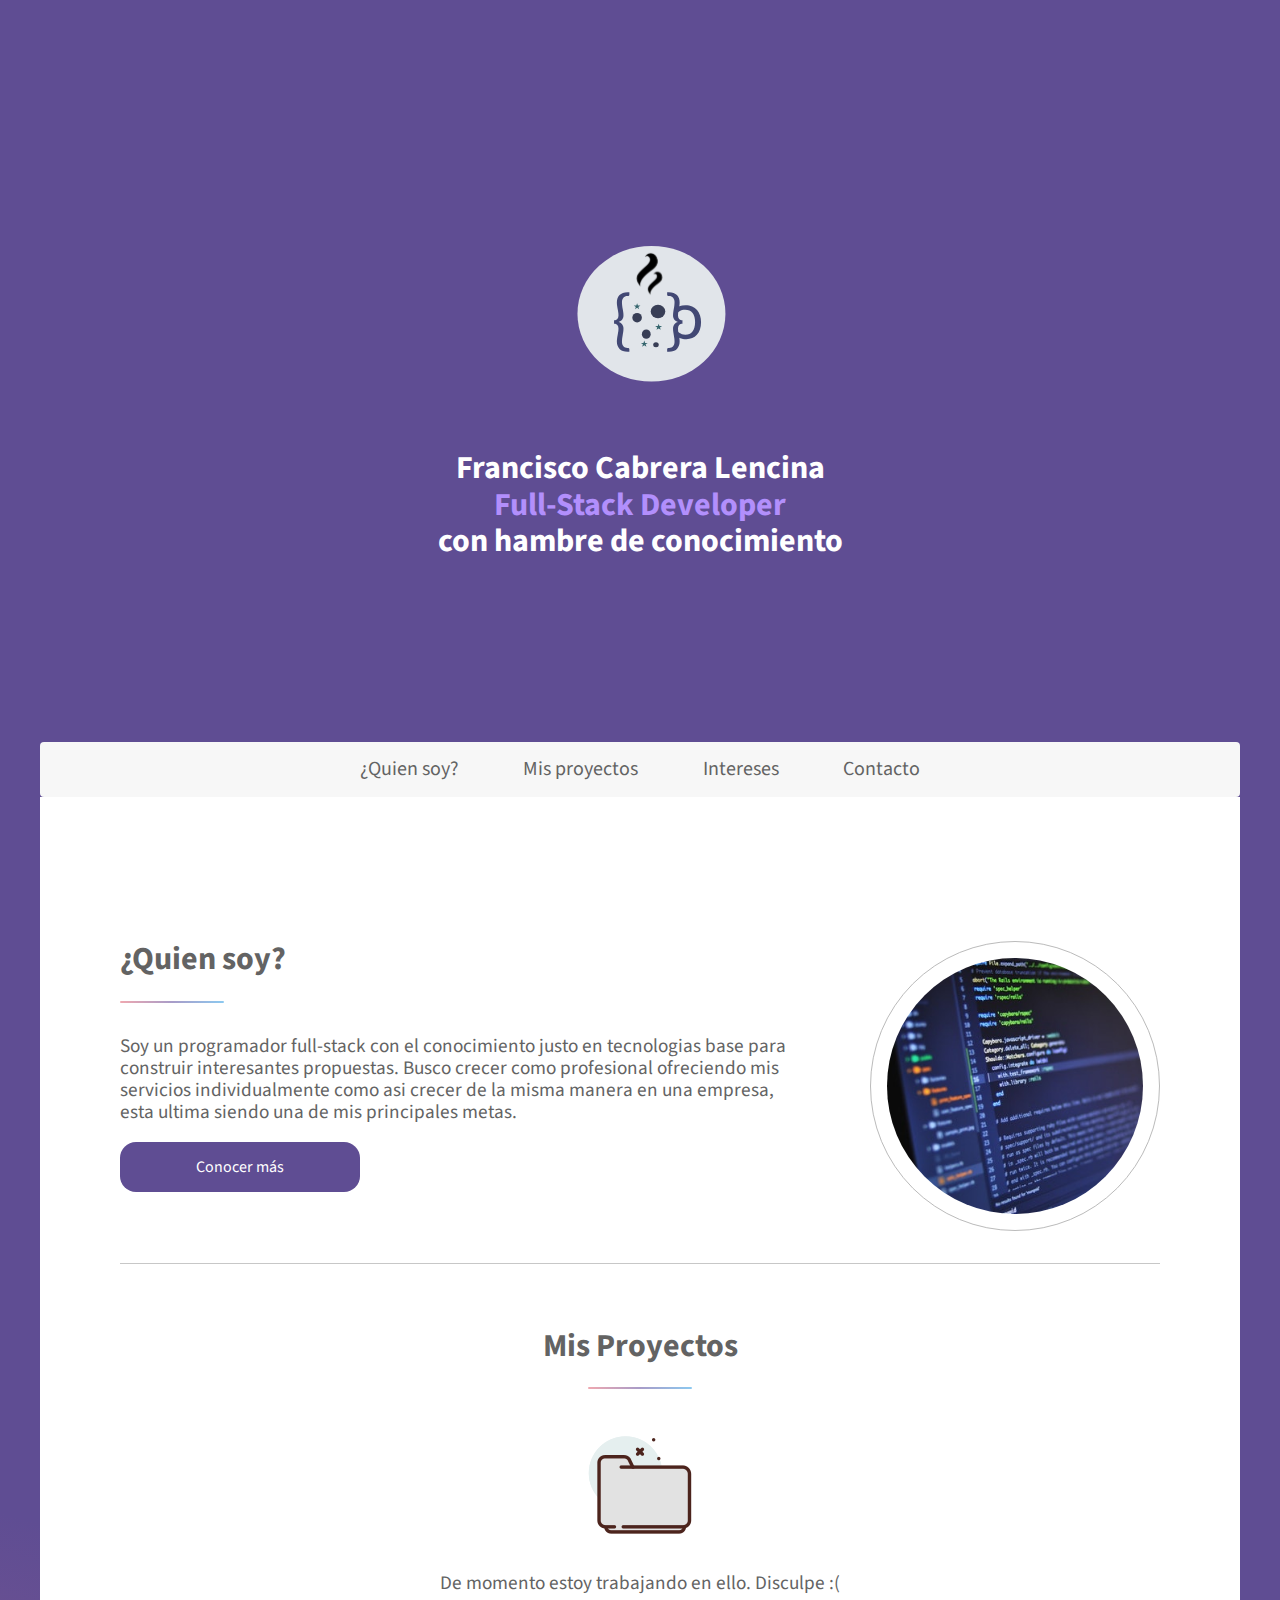
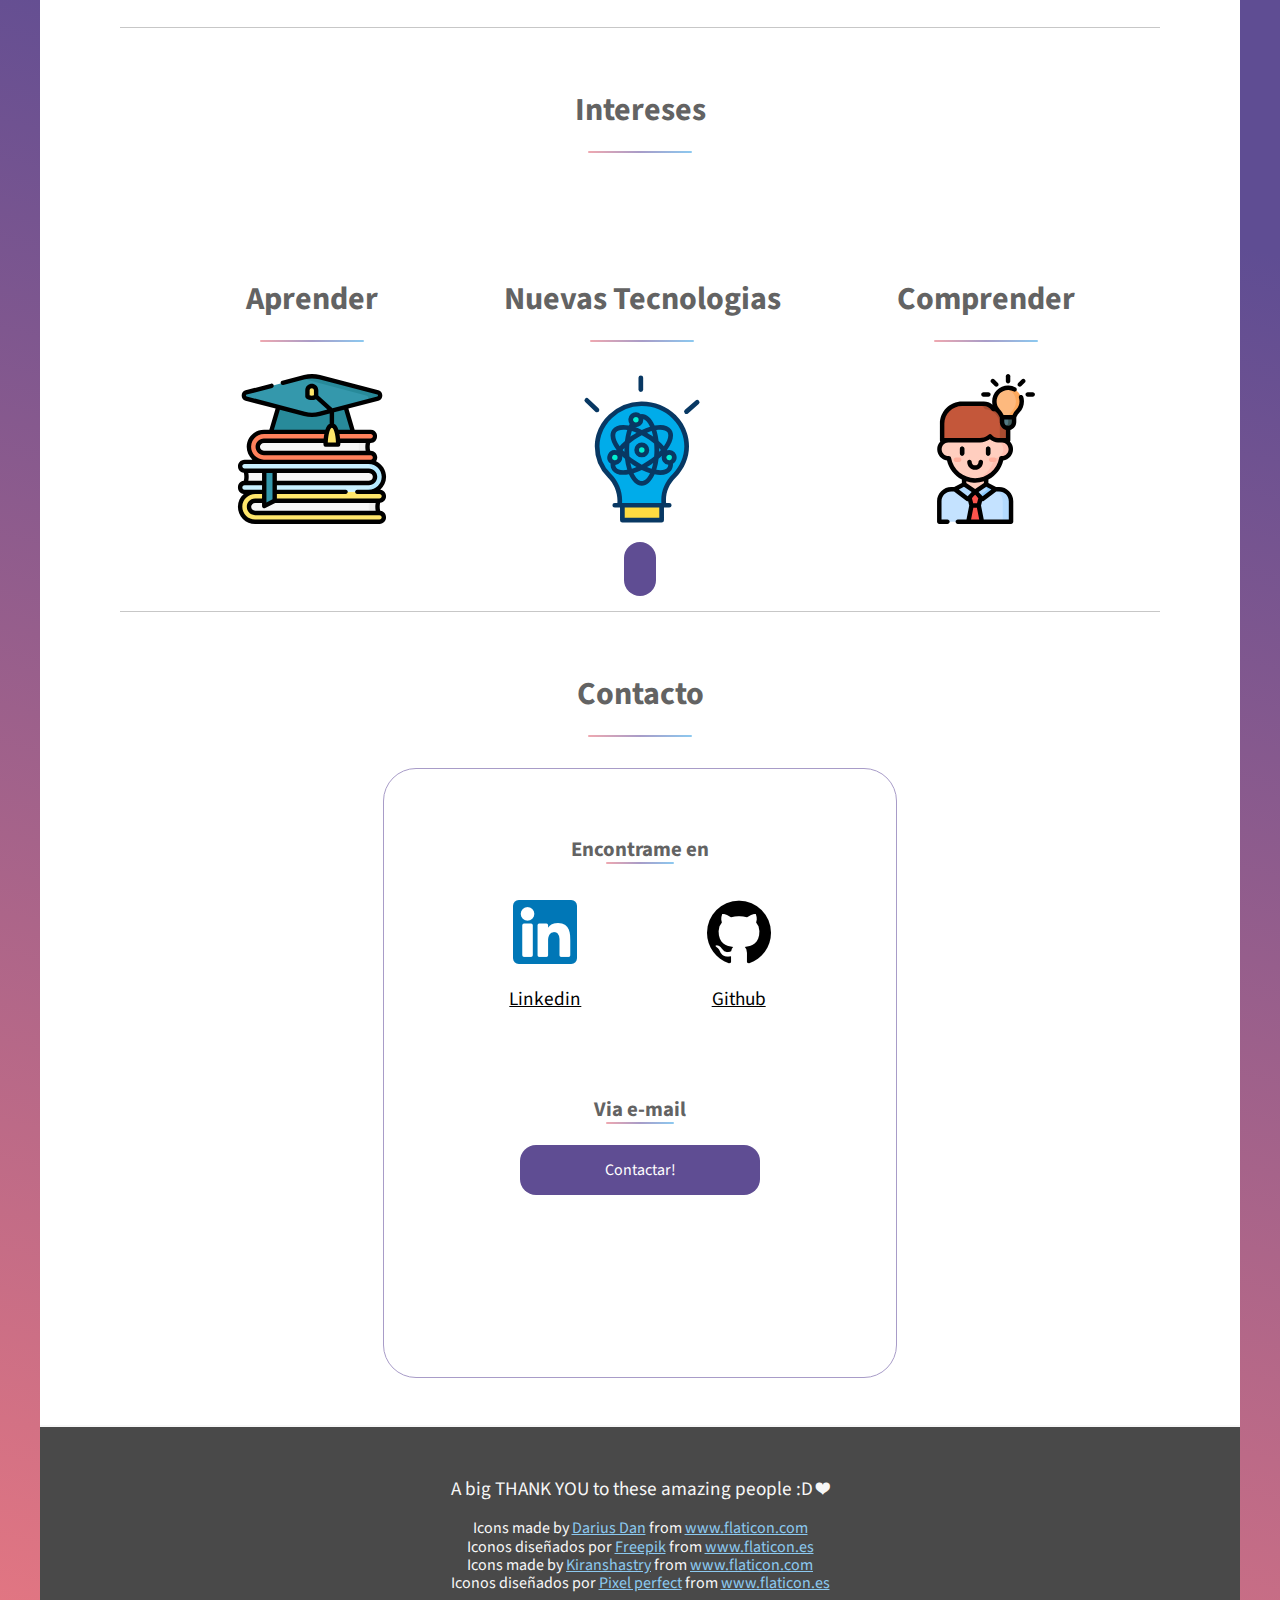
<file: index.html>
<!DOCTYPE html>
<html lang="en">

<head>
    <meta charset="UTF-8">
    <meta http-equiv="X-UA-Compatible" content="IE=edge">
    <meta name="viewport" content="width=device-width, initial-scale=1.0">
    <!-- CSS -->
    <link rel="stylesheet" href="Styles/styles.css">

    <!-- Normalize.css -->
    <link rel="stylesheet" href="Styles/normalize.css">

    <!-- Font -->
    <link rel="preconnect" href="https://fonts.gstatic.com">
    <link href="https://fonts.googleapis.com/css2?family=Source+Sans+Pro:ital,wght@0,200;0,400;1,200&display=swap"
        rel="stylesheet">

    <!-- Font Awesome -->
    <link rel="stylesheet" href="https://pro.fontawesome.com/releases/v5.10.0/css/all.css" integrity="sha384-AYmEC3Yw5cVb3ZcuHtOA93w35dYTsvhLPVnYs9eStHfGJvOvKxVfELGroGkvsg+p" crossorigin="anonymous" />

    <!-- Animate.css -->
    <link rel="stylesheet" href="https://cdnjs.cloudflare.com/ajax/libs/animate.css/3.7.2/animate.min.css"/>
    <link rel="stylesheet" href="https://cdnjs.cloudflare.com/ajax/libs/animate.css/4.1.1/animate.min.css"/>

    <title>Portfolio</title>
</head>

<body>
    <!-- Header -->
    <div class="wrapper">
            <div class="desplegable">
                <img id="menu" class="menu" src="img/menu.png" alt="menu">
                <nav id="asideNav" class="aside-nav">
                        <li><a href="#section1">¿Quien soy?</a></li>
                        <li><a href="#section2">Mis proyectos</a></li>
                        <li><a href="#section3">Intereses</a></li>
                        <li><a href="#section4">Contacto</a></li>
                </nav>
            </div>
        <div class="header">
            <span class="header-logo">
                <img src="img/logo-personal.svg" alt="">
            </span>
            <h1>Francisco Cabrera Lencina <br> <span style="color: #b28ffc;">Full-Stack Developer</span> <br> con hambre de
                conocimiento</h1>
        </div>

        <!-- Sections -->
        <nav id="nav">
            <ul>
                <li><a href="#section1">¿Quien soy?</a></li>
                <li><a href="#section2">Mis proyectos</a></li>
                <li><a href="#section3">Intereses</a></li>
                <li><a href="#section4">Contacto</a></li>
            </ul>
        </nav>

        <!-- Section 1 -->
        <div class="sections-container">
            <div id="section1" class="intro">
                <div class="content">
                    <h2>¿Quien soy?</h2>
                    <p>Soy un programador full-stack con el conocimiento justo en tecnologias base para construir
                        interesantes propuestas. Busco crecer como profesional ofreciendo mis servicios individualmente
                        como asi crecer de la misma manera en una empresa, esta ultima siendo una de mis principales
                        metas.</p>
                    <a href="more.html"><button class="button">Conocer más</button></a>
                </div>
                <span class="section-img">
                    <img src="img/section1-img.jpg" alt="img">
                </span>
            </div>

            <!-- Section 2 -->
            <div id="section2" class="main">
                <h2>Mis Proyectos</h2>
                <span>
                    <img src="img/empty-folder.png" alt="empty-folder">
                    <p>De momento estoy trabajando en ello. Disculpe :(</p>
                </span>
            </div>


            <!-- Section 3 -->
            <div id="section3" class="main">
                <h2>Intereses</h2>
                <div class="cono-content">
                    <div class="cards">
                        <h2>Aprender</h2>
                        <span>
                            <img src="img/conocimiento.svg" alt="">
                        </span>
                        <p class="overlay animated fadeIn">Mi objetivo en todos mis proyectos es <b>aprender</b> creo feacientemente
                            que no hay mejor maestro que el error, es cuando crezco como desarrollador motivandome a
                            seguir cumpliendo mis objetivos y metas a la vez que establecer nuevas.</p>
                    </div>
                    <div class="cards">
                        <h2>Nuevas Tecnologias</h2>
                        <span>
                            <img src="img/nuevas-tecnologias.svg" alt="">
                        </span>
                        <p class="overlay animated fadeIn">Dedico una parte de mi tiempo a investigar y aprender nuevas tecnologias
                            con el fin de poder incorporarlas a futuros proyectos pudiendo asi mejorar la calidad,
                            performance y mantenimiento de los mismos.</p>
                    </div>
                    <div class="cards">
                        <h2>Comprender</h2>
                        <span>
                            <img src="img/comprender.svg" alt="">
                        </span>
                        <p class="overlay animated fadeIn">A la hora de desarrollar <i>(solo o en equipo)</i> me enfoco mucho en el
                            que, como y porque de las tareas que llevo a cabo, quiero comprender en la medida de lo
                            posible todo lo que tenga que ver con el mundo laboral que me rodea para en un todo, <b>ser
                                mejor compañero y desarollador.</b></p>
                    </div>
                </div>
               <i id="showMore" class="fas fa-chevron-down button"></i>
            </div>

            <!-- Section 4 -->
            <div id="section4" class="main">
                <h2>Contacto</h2>
                <div class="contact-flex">
                    <div class="contact-info">
                        <h3>Encontrame en</h3>
                        <div class="contact-container">
                            <div class="contact-links">
                                <span>
                                    <img src="img/linkedin.png" alt="linkedin-ico">
                                </span>
                                <p><a href="https://linkedin.com/in/francisco-cabrera-lencina-57547a20b">Linkedin</a></p>
                            </div>
                            <div class="contact-links">
                                <span>
                                    <img src="img/github.png" alt="github-ico">
                                </span>
                                <p><a href="https://github.com/FranDevv">Github</a></p>
                            </div>
                        </div>
                        <h3>Via e-mail</h3>
                        <a href="mailto:frandevcontacto@gmail.com?subject=Hello"><button class="contact-button"><i
                                    class="far fa-envelope"></i>Contactar!</button></a>
                    </div>
                </div>
            </div>
        </div>

        <!-- Footer -->
        <footer class="footer-container">
            <p>A big THANK YOU to these amazing people :D ❤</p>
            <div class="support footer">
                <div>Icons made by <a href="https://www.flaticon.com/authors/darius-dan" title="Darius Dan">Darius
                        Dan</a>
                    from <a href="https://www.flaticon.com/" title="Flaticon">www.flaticon.com</a>
                </div>
                <div>Iconos diseñados por <a href="https://www.freepik.com" title="Freepik">Freepik</a> from <a
                        href="https://www.flaticon.es/" title="Flaticon">www.flaticon.es</a>
                </div>
                <div>Icons made by <a href="" title="Kiranshastry">Kiranshastry</a> from <a
                        href="https://www.flaticon.com/" title="Flaticon">www.flaticon.com</a>
                </div>
                <div>Iconos diseñados por <a href="https://www.flaticon.es/autores/pixel-perfect"
                        title="Pixel perfect">Pixel
                        perfect</a> from <a href="https://www.flaticon.es/" title="Flaticon">www.flaticon.es</a>
                </div>
            </div>
        </footer>
    </div>
    <script src="js/scroll.js"></script>
    <script src="js/main.js"></script>
</body>

</html>
</file>
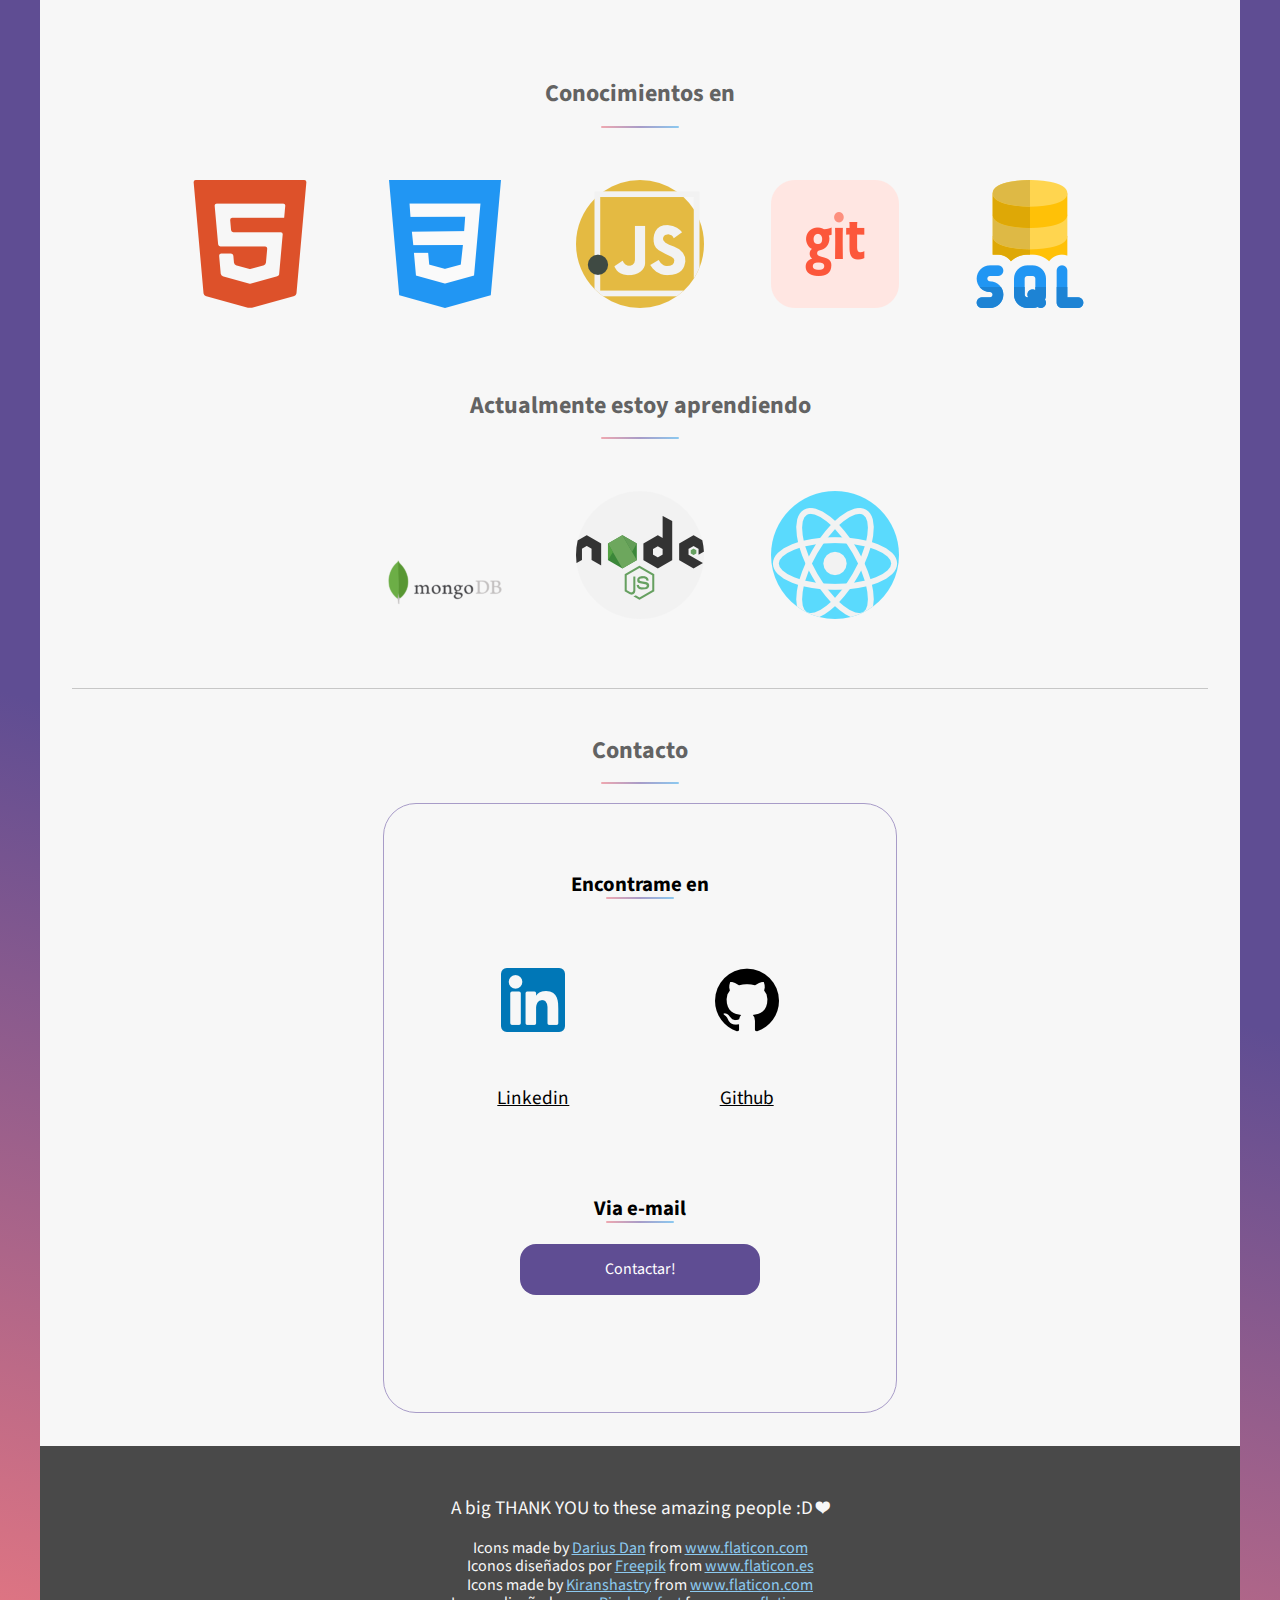
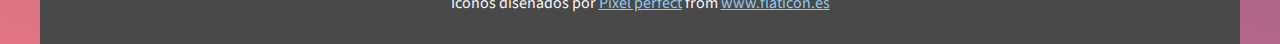
<file: more.html>
<!DOCTYPE html>
<html lang="en">
    <head>
        <meta charset="UTF-8">
        <meta http-equiv="X-UA-Compatible" content="IE=edge">
        <meta name="viewport" content="width=device-width, initial-scale=1.0">
        <!-- CSS -->
        <link rel="stylesheet" href="Styles/styles.css">
    
        <!-- Normalize.css -->
        <link rel="stylesheet" href="Styles/normalize.css">
    
        <!-- Font -->
        <link rel="preconnect" href="https://fonts.gstatic.com">
        <link href="https://fonts.googleapis.com/css2?family=Source+Sans+Pro:ital,wght@0,200;0,400;1,200&display=swap"
            rel="stylesheet">
    
        <!-- Font Awesome -->
        <link rel="stylesheet" href="https://pro.fontawesome.com/releases/v5.10.0/css/all.css" integrity="sha384-AYmEC3Yw5cVb3ZcuHtOA93w35dYTsvhLPVnYs9eStHfGJvOvKxVfELGroGkvsg+p" crossorigin="anonymous" />
    
        <!-- Animate.css -->
        <link rel="stylesheet" href="https://cdnjs.cloudflare.com/ajax/libs/animate.css/3.7.2/animate.min.css"/>
        <link rel="stylesheet" href="https://cdnjs.cloudflare.com/ajax/libs/animate.css/4.1.1/animate.min.css"/>
    
        <title>Portfolio</title>
    </head>
<body>
    <div class="wrapper">
        <div class="more-info-container">
            <h2>Conocimientos en</h2>
            <span><img src="img/html5.png" alt="HTML"></span>
            <span><img src="img/css-3.png" alt="CSS"></span>
            <span><img src="img/javascript.png" alt="JS"></span>
            <span><img src="img/git.png" alt="git"></span>
            <span><img src="img/sql-server.png" alt="sql"></span>

            <h2>Actualmente estoy aprendiendo</h2>
            <span><img src="img/mongodb_logo_icon_170944.png" alt="mongo"></span>
            <span><img src="img/nodejs.png" alt="Node"></span>
            <span><img src="img/react.png" alt="react"></span>

            <div id="section4" class="main">
                <h2>Contacto</h2>
                <div class="contact-flex">
                    <div class="contact-info">
                        <h3>Encontrame en</h3>
                        <div class="contact-container">
                            <div class="contact-links">
                                <span>
                                    <img src="img/linkedin.png" alt="linkedin-ico">
                                </span>
                                <p><a href="https://linkedin.com/in/francisco-cabrera-lencina-57547a20b">Linkedin</a></p>
                            </div>
                            <div class="contact-links">
                                <span>
                                    <img src="img/github.png" alt="github-ico">
                                </span>
                                <p><a href="https://github.com/FranDevv">Github</a></p>
                            </div>
                        </div>
                        <h3>Via e-mail</h3>
                        <a href="mailto:frandevcontacto@gmail.com?subject=Hello"><button class="contact-button"><i
                                    class="far fa-envelope"></i>Contactar!</button></a>
                    </div>
                </div>
            </div>
        </div>
        <footer class="footer-container">
            <p>A big THANK YOU to these amazing people :D ❤</p>
            <div class="support footer">
                <div>Icons made by <a href="https://www.flaticon.com/authors/darius-dan" title="Darius Dan">Darius
                        Dan</a>
                    from <a href="https://www.flaticon.com/" title="Flaticon">www.flaticon.com</a>
                </div>
                <div>Iconos diseñados por <a href="https://www.freepik.com" title="Freepik">Freepik</a> from <a
                        href="https://www.flaticon.es/" title="Flaticon">www.flaticon.es</a>
                </div>
                <div>Icons made by <a href="" title="Kiranshastry">Kiranshastry</a> from <a
                        href="https://www.flaticon.com/" title="Flaticon">www.flaticon.com</a>
                </div>
                <div>Iconos diseñados por <a href="https://www.flaticon.es/autores/pixel-perfect"
                        title="Pixel perfect">Pixel
                        perfect</a> from <a href="https://www.flaticon.es/" title="Flaticon">www.flaticon.es</a>
                </div>
            </div>
        </footer>
    </div>
</body>
</html>
</file>
<file: Styles/styles.css>
/* Globales */
html{
    scroll-behavior: smooth;
}

body{
    font-family: 'Source Sans Pro', sans-serif;
    background: rgb(95,77,147);
    background: linear-gradient(195deg, rgba(95,77,147,1) 52%, rgba(227,118,130,1) 100%) no-repeat;
}

a{
    color: #636363;
    text-decoration: none;
}

button{
    border: none;
    background: none;
}

p{
    font-size: 1.20em;
}

.button, .contact-button{
    transition: 0.5s ease-in;
}
/* Header */
.wrapper{
    width: 85em;
    margin: 0 auto;
}

/* Aside-nav */

.menu{
    position: fixed;
    top: 1em;
    right: 1em;
    background: #f7f7f7;
    padding: 0.5em;
    border-radius: 1em;
    display: none;
}

.aside-nav{
    position: fixed;
    top: 0;
    right: 0;
    height: 100%;
    background: #f7f7f7;
    display: flex;
    flex-direction: column;
    justify-content: space-evenly;
    align-items: center;
    box-shadow: 0 0 6px rgba(0, 0, 0, .5);
    transition: transform .3s ease-in-out;
    transform: translate(110%);
}

.aside-nav a::after{
    display: block;
    content: '';
    width: 3.25em;
    height: 2px;
    margin: 0.5em auto;
    border-radius: 2px;
    background-image: linear-gradient(90deg, #efa8b0, #a89cc8, #8cc9f0);
}

.spread{
    transform: translate(0);
}

.aside-nav li{
    list-style: none;
}

.header{
    text-align: center;
    padding: 10em;
    color: #ffffff;
}

/* Nav */
.sticky{
    position: sticky;
    top: 0;
}

#nav{
    text-align: center;
    background: #f7f7f7;
    padding: 1em 4.25em;
    border-top-left-radius: 0.25em;
    border-top-right-radius: 0.25em;
    border-radius: 0.25em;
    cursor: default;
}

#nav ul,  ul{
    margin: 0;
    padding: 0;
    list-style: none;
}

#nav li{
    display: inline-block;
    margin: 0 0.35em;
    padding: 0;
    vertical-align: middle;
}

#nav li a,  li a{
    padding: 0 1.25em;
    font-size: 1.25em;
}

#nav li a:hover{
    background-color: #ffffff;
    border-radius: 0.60em;
}


/* Sections general styles */
.sections-container{
    background-color: #ffffff;
    padding: 5em 5em 3em 5em;
    color: #636363;
}

.sections-container h2{
    font-size: 2em;
    font-weight: bolder;
}

.sections-container h2::after{
    display: block;
    content: '';
    width: 3.25em;
    height: 2px;
    margin: 0.7em 0 1em 0;
    border-radius: 2px;
    background-image: linear-gradient(90deg, #efa8b0, #a89cc8, #8cc9f0);
}

/* intro (section 1)*/
.intro{
    display: flex;
    align-items: center;
    margin: 0 0 2em 0;
}

/* Img */
.section-img{
    margin-top: 4em;
    margin-left: 4em;
    border: 1px solid #bbbbbb;
    border-radius: 100%;
    padding: 1em;
}
.section-img img{
    display: block;
    border-radius: 100%;
    width: 16em;
}

/* Main (section2, section 3, section 4*/
.main{
    border-top: #c7c7c7 1px solid;
    text-align: center;
    margin: 2em 0 0 0;
}

.main h2{
    margin-top: 2em;
}

.main h2::after{
    margin-left: auto;
    margin-right: auto;
}

/* Conocimientos */
.cono-content{
    display: flex;    
    align-items: center;
    justify-content: space-evenly;
    margin-left: 2em;
}

.cards{
    padding: 2em;
}

.cards i{
    margin-top: 1em;
}

/* "PROGRESS" BAR */
/* TODO: Hacer una pagina extra para aplicar estos estilos. A$$AP ASHEI */
/* .bar{
    display: inline-block;
    width: 2em;
    height: 1em;
    border: 1px solid #636363;
    border-radius: 2em;
}

.bar-check{
    background: green;
} */

/* Contact */
.contact-info{
    width: 512px;
    height: 512px; 
    padding: 3em 0;
    margin: 0 auto;
    outline: #a89cc8 solid 1.5px;
    border-radius: 2em;
}

.contact-links{
    padding: 1em 0;
    margin-bottom: 2em;
}

.contact-links a{
    color: #000;
    text-decoration: underline;
}

.contact-links a:hover{
    color: #494949;
}

.contact-button, .button{
    background: #5f4d93;
    color: #ffffff;
    padding: 1em;
    border-radius: 1em;
    width: 15em;
}

.contact-button i{
    float: left;
    margin-left: 1em;
}

/* BUTTONS */
.contact-button:hover, .button:hover{

    cursor: pointer;
    background: none;
    outline: 2px solid #a89cc8;
    color: #000;
}

.contact-info h3{
    font-size: 1.30em;
}

.contact-info h3::after{
    margin-left: auto;
    margin-right: auto;
    display: block;
    content: '';
    width: 3.25em;
    height: 2px;
    border-radius: 2px;
    background-image: linear-gradient(90deg, #efa8b0, #a89cc8, #8cc9f0);
}

.contact-container{
    display: flex;
    align-items: center;
    justify-content: space-evenly;
}

/* FOOTER */
.footer-container{
    background: #494949;
    padding: 2em;
    color: #f7f7f7;
    border-top: 2px solid #f7f7f7;
    text-align: center;
}

.support a{
    color: #8cc9f0;
    text-decoration: underline;
}

/* More HTML */

.more-info-container{
    background: #f7f7f7;
    padding: 2em;
    text-align: center;
    /* border-radius: 1em; */
    /* margin: 1em 0; */
}

.more-info-container span img{
    margin: 2em;
}

.more-info-container h2{
    color: #636363;
    margin-top: 2em;
}

.more-info-container h2::after{
    display: block;
    content: '';
    width: 3.25em;
    height: 2px;
    margin: 0.75em auto;
    border-radius: 2px;
    background-image: linear-gradient(90deg, #efa8b0, #a89cc8, #8cc9f0);
}

/* MEDIA QUERIES */

@media screen and (min-width: 320px) and (max-width: 480px){
    
    /* BODY */
    .wrapper{
        width: 19em;
    }

    /* TITULO */
    .header{
        padding: 0;
    }

    /* INTRO */
    .intro{
        display: block;
    }

    .intro span{
        border: none;
    }

    /* CARDS */
    .cono-content{
        display: block;
        margin: 0 auto;
    }

    .cards p{
        font-size: 1em;
    }

    .sections-container{
        padding: 5em 3em 3em 2em;
        border-radius: 1em 1em 0 0;
    }

    /* CONTACT */
    .contact-info{
        width: max-content;
        outline: none;
    }

    .cards p{
        display: block;
    }

    #showMore{
        display: none;
    }

    
    #nav{
        display: none;
    }

    .menu{
        display: initial;
    }

}

@media screen and (min-width: 480px) and (max-width: 768px){
    .wrapper{
        width: 25em;
    }

    .header{
        padding: 0;
    }

    .intro{
        display: block;
    }

    .intro span{
        border: none;
    }

    .cono-content{
        display: block;
    }

    .cards{
        display: block;
    }

    .contact-info{
        width: max-content;
        outline: none;
    }

    .cards p{
        display: block;
    }

    #showMore{
        display: none;
    }

    
    #nav{
        display: none;
    }

    .menu{
        display: initial;
    }
}
@media screen and (min-width: 768px) and (max-width: 1024px){
    .wrapper{
        width: 45em;
    }

    .cards p{
        height: 15em;
    }
}

@media screen and (min-width: 1024px) and (max-width: 1200px){
    .wrapper{
        width: 55em;
    }
}

@media screen and (min-width: 1200px){
    .wrapper{
        width: 75em;
    }
}
</file>
